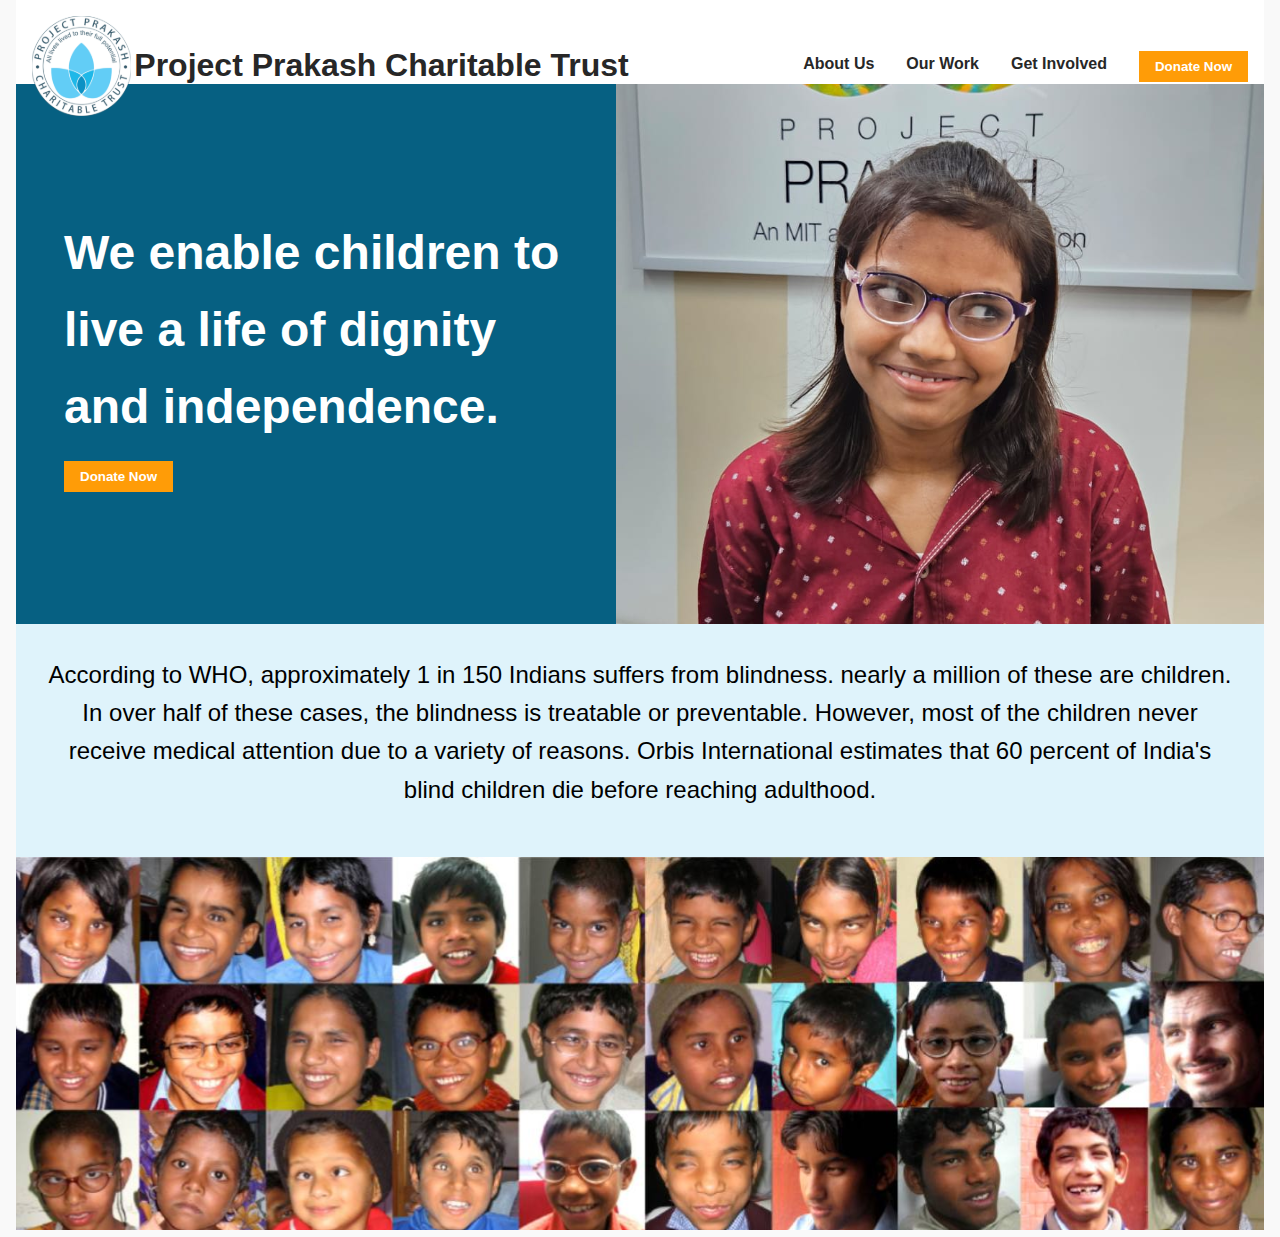
<file: index.html>
<!DOCTYPE html>
<html lang="en">
<head>
    <meta charset="UTF-8">
    <meta name="viewport" content="width=device-width, initial-scale=1.0">
    <title>Prakash Charitable Trust</title>
    <link rel="stylesheet" href="style.css" />
</head>
<body>
    <header>
        <div class="container">
            <div class="logo-container">
                <img class="logo" src="public/PPCT logo.svg" alt="Logo">
                <h1>Project Prakash Charitable Trust</h1>
            </div>
            <nav>
                <ul>
                    <li><a href="./about.html">About Us</a></li>
                    <li><a href="./ourWork.html">Our Work</a></li>
                    <li><a href="./getInvolved.html">Get Involved</a></li>
                    <li><a href="./login.html"><button class="btn-primary">Donate Now</button></a></li>
                </ul>
            </nav>
        </div>
    </header>
    <section class="help-section">
        <div class="help-content">
            <p class="text">We enable children to live a life of dignity and independence.</p>
           <a href="./login.html"><button class="btn btn-primary">Donate Now</button></a>
        </div>
        <div class="help-image">
            <img src="public/Baby 1 1.svg" alt="baby">
        </div>
    </section>
    <section class="stats">
        <p>According to WHO, approximately 1 in 150 Indians suffers from blindness. nearly a million of these are children. In over half of these cases, the blindness is treatable or preventable. However, most of the children never receive medical attention due to a variety of reasons. Orbis International estimates that 60 percent of India's blind children die before reaching adulthood.</p>
    </section>
    <img class="footer-img" src="public/New Project.svg" alt="project">
</body>
</html>
</file>
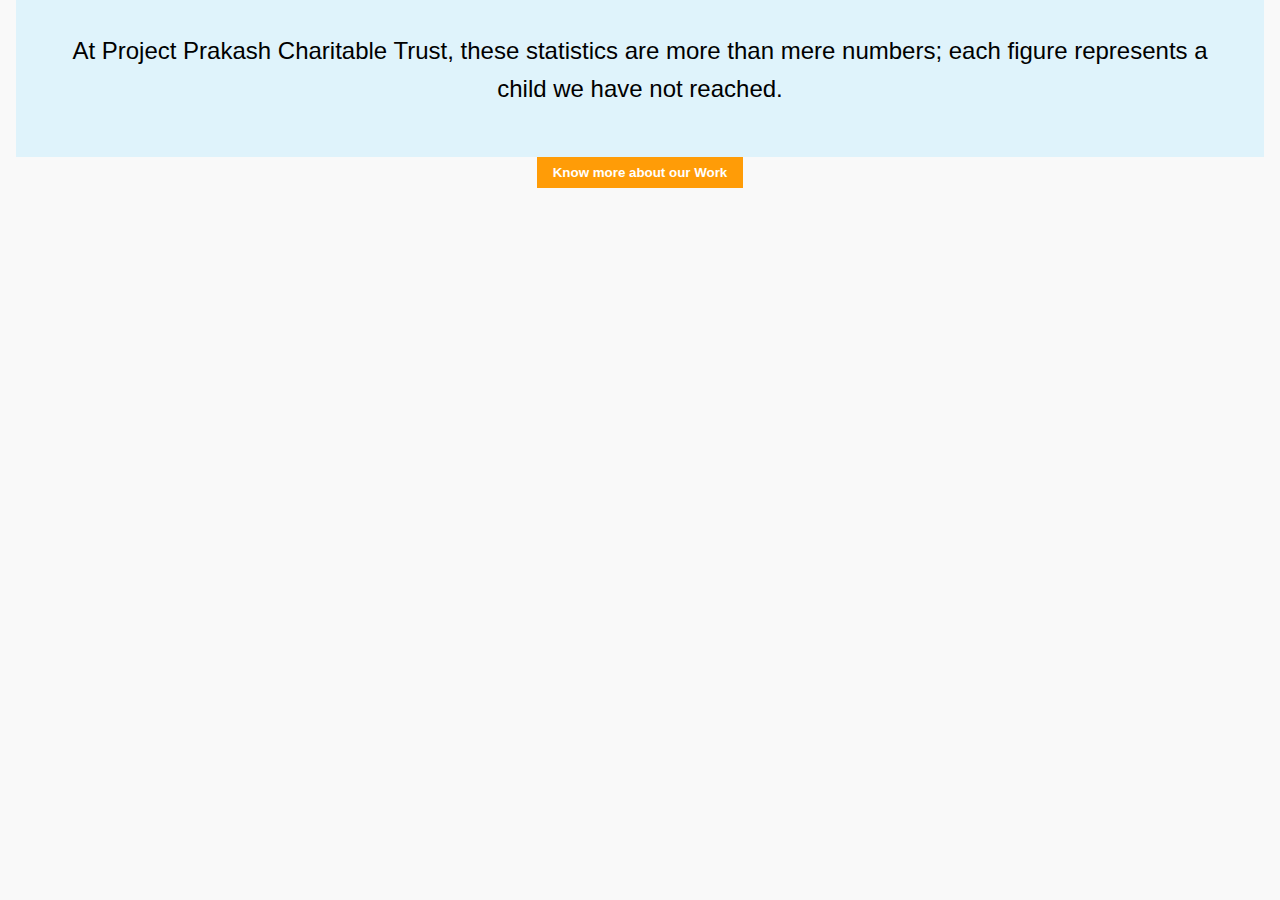
<file: about.html>
<!DOCTYPE html>
<html lang="en">
  <head>
    <meta charset="UTF-8" />
    <meta name="viewport" content="width=device-width, initial-scale=1.0" />
    <link rel="stylesheet" href="style.css">
    <title>About Us</title>
  </head>
  <body>
    <section>
      <div class="stats">
        <p>
          At Project Prakash Charitable Trust, these statistics are more than
          mere numbers; each figure represents a child we have not reached.
        </p>
      </div>
      <div class="about-button">
        <a href="./ourWork.html"><button class="btn-primary">Know more about our Work</button></a>
      </div>
    </section>
  </body>
</html>
</file>
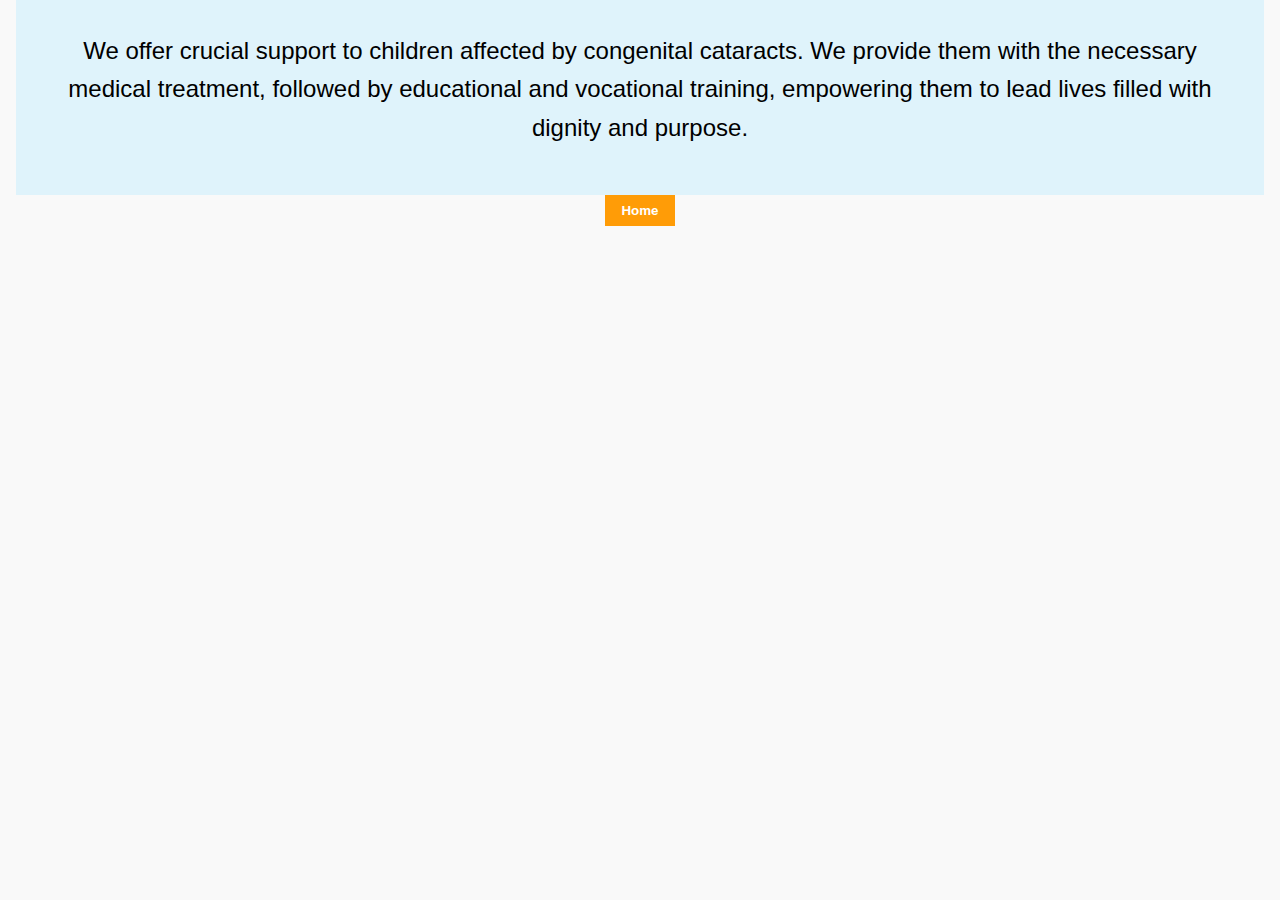
<file: getInvolved.html>
<!DOCTYPE html>
<html lang="en">
    <head>
        <meta charset="UTF-8">
        <meta name="viewport" content="width=device-width, initial-scale=1.0">
        <link rel="stylesheet" href="style.css">
        <title>Document</title>
    </head>
    <body>
        <section>
            <div class="stats">
                <p>We offer crucial support to children affected by congenital
                    cataracts. We provide them with the necessary medical
                    treatment,
                    followed by educational
                    and vocational training, empowering them to lead lives
                    filled
                    with dignity and purpose.</p>
            </div>
            <div class="getInvolvedBtn">
                <a href="./index.html"><button class="btn-primary">Home</button></a>
            </div>
        </section>
    </body>
</html>
</file>
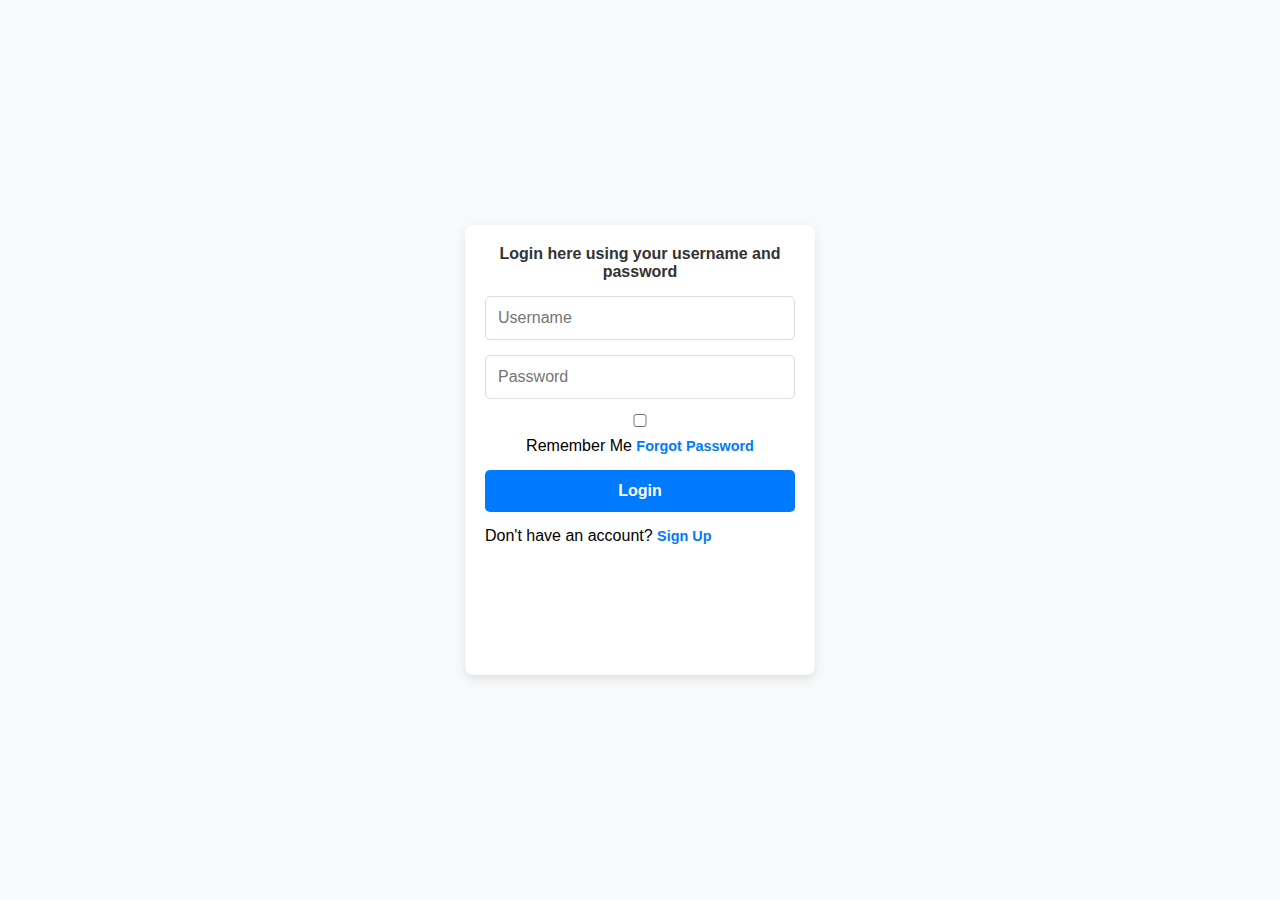
<file: login.html>
<!DOCTYPE html>
<html lang="en">
  <head>
    <meta charset="UTF-8" />
    <meta name="viewport" content="width=device-width, initial-scale=1.0" />
    <title>Login</title>
    <link rel="stylesheet" href="login.css" />
  </head>
  <body>
    <main>
      <form id="Login">
      <header>
        <h4>Login here using your username and password</h4>
      </header>
      <div class="login">
        <input type="text" placeholder="Username" required />
      </div>
      <div class="login">
        <input type="password" placeholder="Password" required />
      </div>
      <div class="login remember">
        <input id="check-login" type="checkbox" />
        <label for="check-login"
          >Remember Me <a class="mp" href="#">Forgot Password</a></label
        >
      </div>
      <button type="submit">Login</button>
      <p class="footer">
        Don't have an account? <a onclick="toggleLogin()" href="#">Sign Up</a>
      </p>
      </form>
      <form id="Signup">
        <header>
          <h4>Signup here using your details</h4>
        </header>
        <div class="Signup">
          <input type="text" placeholder="Username" required />
        </div>
        <div class="Signup">
          <input type="email" placeholder="Email" required />
        </div>
        <div class="Signup">
          <input
            type="tel"
            placeholder="Phone Number"
            pattern="[0-9]{10}"
            required
          />
        </div>
        <div class="Signup">
          <input type="password" placeholder="Password" required />
        </div>
        <div class="signup remember">
          <input id="check-signup" type="checkbox" />
          <label for="check-signup">I agree to terms & conditions</label>
        </div>
        <button type="submit">Sign Up</button>
        <p class="footer">
          Already have an account? <a onclick="toggleLogin()" href="#">Login</a>
        </p>
      </form>
    </main>
    <script src="login.js"></script>
  </body>
</html>
</file>
<file: style.css>
* {
    margin: 0;
    padding: 0;
    box-sizing: border-box;
}

body {
    font-family: 'Arial', sans-serif;
    line-height: 1.6;
    background-color: #f9f9f9;
    padding: 0 1rem;
}

header {
    background-color:#ffffff;
    color: #272727;
    padding: 1rem 0;
    text-align: center;
}

header .container {
    display: flex;
    justify-content: space-between;
    align-items: center;
    flex-wrap: wrap;
    padding: 0 1rem;
}
.container h1{
    margin-left: 0%;
}
.logo-container{
    display: flex;
    gap: 3px;
    align-items: center;
}
.logo {
    height: 100px;
}

nav ul {
    list-style: none;
    display: flex;
    gap: 2rem;
}

nav ul li a {
    text-decoration: none;
    color: #272727;
    font-weight: bold;
}
.btn-primary {
    background-color: #ff9c07;
    color: #ffffff;
    border: none;
    padding: 0.5rem 1rem;
    cursor: pointer;
    font-weight: bold;
}
.help-section {
    display: flex;
    flex-wrap: wrap;
    justify-content: space-between;
    align-items: center;
    background-color: #066082;
    color: #ffffff;
    margin-top: -3rem;
    z-index: -4;
}
.help-content {
    flex: 1;
    max-width: 600px;
    padding: 3rem;
}

.help-content p {
    font-size: 3rem;
    font-weight:bold;
    color: #ffffff;
}
.help-content button {
    margin-top: 1rem;
}

.help-image {
    display: flex;
    flex: 1;
    justify-content: end;
    align-items: end;
}

.help-image img {
    max-width: 100%;
    height: auto;
}
.stats {
    text-align: center;
    background-color: #dff3fb;
    padding: 2rem;
}

.stats p {
    margin-bottom: 1rem;
    color: #000000;
    font-size: 1.5rem;
}

.footer-img {
    width: 100%;
    height: auto;
}
.about-button{
    text-align: center;
}
.getInvolvedBtn{
    text-align: center;
}
@media (max-width: 768px) {
    header .container {
        flex-direction: column;
        text-align: center;
    }

    nav ul {
        flex-direction: column;
        gap: 0.5rem;
    }

    .help-section {
        flex-direction: column;
        text-align: center;
    }

    .help-content, .help-image {
        max-width: 100%;
    }
}
</file>
<file: login.css>
* {
    padding: 0;
    margin: 0;
    box-sizing: border-box;
}

body {
    display: flex;
    align-items: center;
    justify-content: center;
    min-height: 100vh;
    background-color: #f8f9fa;
    font-family: Arial, sans-serif;
    transition: background-color 0.3s ease;
}

main {
    position: relative;
    width: 350px;
    height: 450px;
    border-radius: 8px;
    background: #ffffff;
    box-shadow: 0 4px 10px rgba(0, 0, 0, 0.1);
    overflow: hidden;
    transition: height 0.3s ease;
}

form {
    position: absolute;
    width: 100%;
    padding: 20px;
    display: flex;
    flex-direction: column;
    gap: 15px;
    transition: transform 0.3s ease;
}

header h4 {
    font-size: 1rem;
    font-weight: bold;
    color: #333;
    text-align: center;
}

.login, .Signup {
    display: flex;
    flex-direction: column;
}

input {
    width: 100%;
    padding: 12px;
    border: 1px solid #ddd;
    border-radius: 5px;
    font-size: 1rem;
    color: #333;
    transition: border-color 0.3s ease;
}

input:focus {
    border-color: #007bff;
    outline: none;
    box-shadow: 0 0 5px rgba(0, 123, 255, 0.3);
}

button {
    padding: 12px;
    border: none;
    border-radius: 5px;
    background: #007bff;
    color: white;
    font-size: 1rem;
    font-weight: bold;
    cursor: pointer;
    transition: background 0.3s ease, transform 0.2s;
}

button:hover {
    background: #0056b3;
    transform: scale(1.02);
}

.remember {
    display: flex;
    align-items: center;
    gap: 10px;
}

a {
    text-decoration: none;
    color: #007bff;
    font-weight: bold;
    font-size: 0.9rem;
    transition: color 0.3s ease;
}

a:hover {
    color: #0056b3;
}
#Signup {
    transform: translateY(100%);
}

body.active #Login {
    transform: translateY(-100%);
}

body.active #Signup {
    transform: translateY(0);
}

footer {
    text-align: center;
    margin-top: 20px;
    font-size: 0.9rem;
}
body.active main {
    height: 500px;
}
</file>
